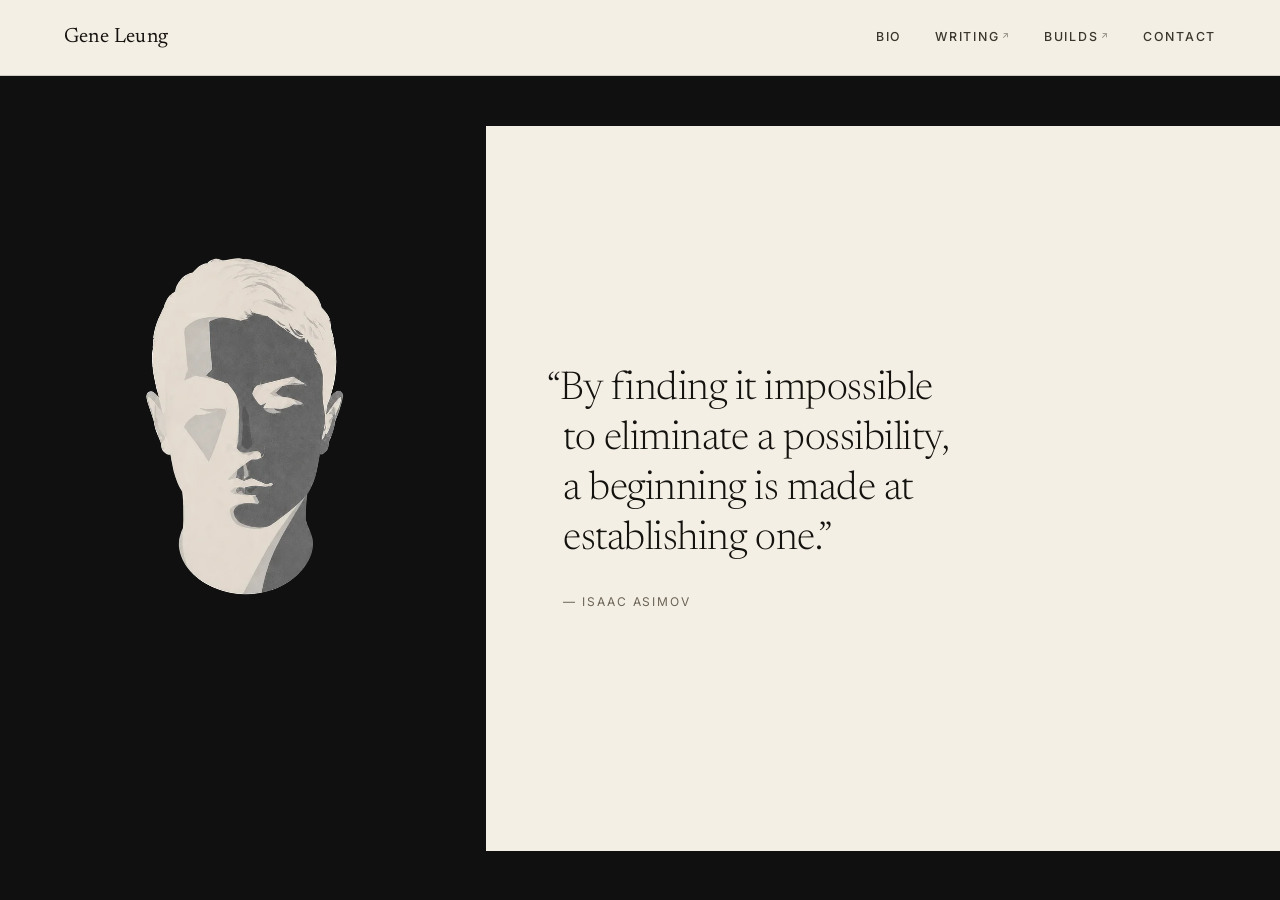
<file: index.html>
<!doctype html>
<html lang="en" class="no-js">
  <head>
    <meta charset="utf-8" />
    <meta name="viewport" content="width=device-width, initial-scale=1" />

    <title>Gene Leung — Writer and Builder</title>
    <meta
      name="description"
      content="Gene Leung writes and builds at the intersection of medicine, technology, systems, and human judgment."
    />
    <link rel="canonical" href="https://www.drgeneleung.com/" />
    <meta name="color-scheme" content="light" />
    <meta name="theme-color" content="#f4efe5" />

    <meta property="og:type" content="website" />
    <meta property="og:site_name" content="Gene Leung" />
    <meta property="og:title" content="Gene Leung — Writer and Builder" />
    <meta
      property="og:description"
      content="Gene Leung writes and builds at the intersection of medicine, technology, systems, and human judgment."
    />
    <meta property="og:url" content="https://www.drgeneleung.com/" />
    <meta property="og:image" content="https://www.drgeneleung.com/assets/og-v2.jpg" />
    <meta property="og:image:width" content="1200" />
    <meta property="og:image:height" content="630" />
    <meta property="og:image:alt" content="Stylised editorial portrait of Gene Leung." />
    <meta name="twitter:card" content="summary_large_image" />
    <meta name="twitter:title" content="Gene Leung — Writer and Builder" />
    <meta
      name="twitter:description"
      content="Gene Leung writes and builds at the intersection of medicine, technology, systems, and human judgment."
    />
    <meta name="twitter:image" content="https://www.drgeneleung.com/assets/og-v2.jpg" />

    <link rel="icon" href="assets/favicon.svg" type="image/svg+xml" />

    <link rel="preconnect" href="https://fonts.googleapis.com" />
    <link rel="preconnect" href="https://fonts.gstatic.com" crossorigin />
    <link
      href="https://fonts.googleapis.com/css2?family=Inter:wght@400;500&family=Newsreader:ital,opsz,wght@0,6..72,300..500;1,6..72,300..400&display=swap"
      rel="stylesheet"
    />
    <link
      rel="preload"
      as="image"
      type="image/webp"
      href="assets/portrait-v2.webp"
      imagesrcset="assets/portrait-720-v2.webp 720w, assets/portrait-v2.webp 1122w"
      imagesizes="(min-width: 900px) 30vw, 62vw"
    />
    <link rel="stylesheet" href="styles.css" />
    <script>
      document.documentElement.classList.remove("no-js");
    </script>
  </head>

  <body class="page-home">
    <a class="skip-link" href="#main">Skip to content</a>

    <header class="masthead">
      <a class="wordmark" href="/">Gene Leung</a>
      <nav class="nav" aria-label="Primary">
        <ul>
          <li><a href="/bio">Bio</a></li>
          <li>
            <a href="https://geneleung.substack.com/" target="_blank" rel="noopener noreferrer">
              Writing<span class="ext" aria-hidden="true">↗</span><span class="visually-hidden"> (opens in a new tab)</span>
            </a>
          </li>
          <li>
            <a href="https://www.geneleung.org/builds" target="_blank" rel="noopener noreferrer">
              Builds<span class="ext" aria-hidden="true">↗</span><span class="visually-hidden"> (opens in a new tab)</span>
            </a>
          </li>
          <li><a href="/contact">Contact</a></li>
        </ul>
      </nav>
    </header>

    <main id="main" class="split">
      <h1 class="visually-hidden">Gene Leung</h1>

      <div class="plate">
        <picture>
          <source
            type="image/webp"
            srcset="assets/portrait-720-v2.webp 720w, assets/portrait-v2.webp 1122w"
            sizes="(min-width: 900px) 30vw, 62vw"
          />
          <img
            class="portrait"
            src="assets/portrait-v2.jpg"
            width="1122"
            height="1402"
            alt="Stylised editorial portrait of Gene Leung: a head and neck rendered in ivory and grey against a black field."
            fetchpriority="high"
            decoding="async"
          />
        </picture>
      </div>

      <div class="quotation" id="quotation">
        <figure class="quote is-active">
          <blockquote>
            <p>“I would rather have questions that can’t be answered than answers that can’t be questioned.”</p>
          </blockquote>
          <figcaption><cite>Richard Feynman</cite></figcaption>
        </figure>

        <figure class="quote">
          <blockquote>
            <p>“Every adversity, every failure, every heartbreak, carries with it the seed of an equal or greater benefit.”</p>
          </blockquote>
          <figcaption><cite>Napoleon Hill</cite></figcaption>
        </figure>

        <figure class="quote">
          <blockquote>
            <p>“Everything is vague to a degree you do not realise till you have tried to make it precise.”</p>
          </blockquote>
          <figcaption><cite>Bertrand Russell</cite></figcaption>
        </figure>

        <figure class="quote">
          <blockquote>
            <p>“The larger the island of knowledge, the longer the shoreline of wonder.”</p>
          </blockquote>
          <figcaption><cite>Ralph W. Sockman</cite></figcaption>
        </figure>

        <figure class="quote">
          <blockquote>
            <p>“By finding it impossible to eliminate a possibility, a beginning is made at establishing one.”</p>
          </blockquote>
          <figcaption><cite>Isaac Asimov</cite></figcaption>
        </figure>

        <figure class="quote">
          <blockquote>
            <p>“You are not controlling the storm, and you are not lost in it. You are the storm.”</p>
          </blockquote>
          <figcaption><cite>Sam Harris</cite></figcaption>
        </figure>

        <figure class="quote">
          <blockquote>
            <p>“If the unexamined life was not worth living, was the unlived life worth examining?”</p>
          </blockquote>
          <figcaption><cite>Paul Kalanithi</cite></figcaption>
        </figure>
      </div>
    </main>

    <script src="script.js"></script>

    <script type="application/ld+json">
      {
        "@context": "https://schema.org",
        "@type": "Person",
        "name": "Gene Leung",
        "url": "https://www.drgeneleung.com/",
        "sameAs": [
          "https://geneleung.substack.com/",
          "https://www.geneleung.org/builds",
          "https://www.linkedin.com/in/geneleung"
        ]
      }
    </script>
  </body>
</html>
</file>
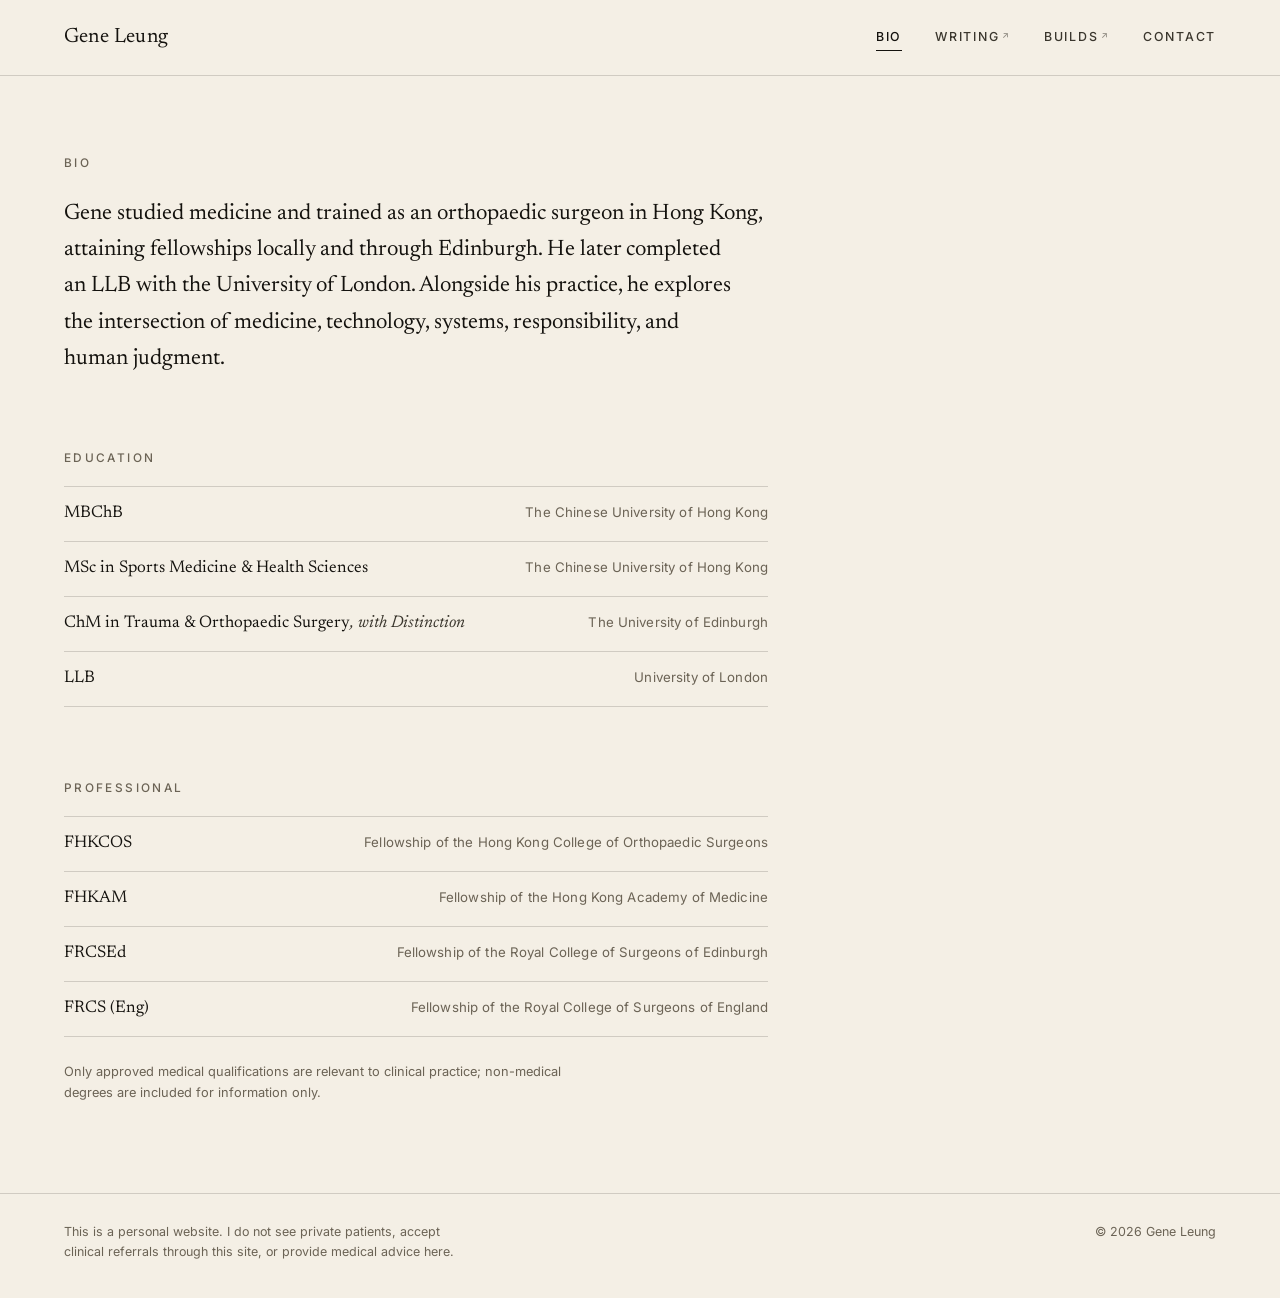
<file: bio.html>
<!doctype html>
<html lang="en" class="no-js">
  <head>
    <meta charset="utf-8" />
    <meta name="viewport" content="width=device-width, initial-scale=1" />

    <title>Bio — Gene Leung</title>
    <meta name="description" content="Gene Leung studied medicine and trained as an orthopaedic surgeon in Hong Kong, attaining fellowships locally and through Edinburgh, and later completed an LLB with the University of London." />
    <link rel="canonical" href="https://www.drgeneleung.com/bio" />
    <meta name="color-scheme" content="light" />
    <meta name="theme-color" content="#f4efe5" />

    <meta property="og:type" content="website" />
    <meta property="og:site_name" content="Gene Leung" />
    <meta property="og:title" content="Bio — Gene Leung" />
    <meta property="og:description" content="Gene Leung studied medicine and trained as an orthopaedic surgeon in Hong Kong, attaining fellowships locally and through Edinburgh, and later completed an LLB with the University of London." />
    <meta property="og:url" content="https://www.drgeneleung.com/bio" />
    <meta property="og:image" content="https://www.drgeneleung.com/assets/og-v2.jpg" />
    <meta property="og:image:width" content="1200" />
    <meta property="og:image:height" content="630" />
    <meta property="og:image:alt" content="Stylised editorial portrait of Gene Leung." />
    <meta name="twitter:card" content="summary_large_image" />
    <meta name="twitter:title" content="Bio — Gene Leung" />
    <meta name="twitter:description" content="Gene Leung studied medicine and trained as an orthopaedic surgeon in Hong Kong, attaining fellowships locally and through Edinburgh, and later completed an LLB with the University of London." />
    <meta name="twitter:image" content="https://www.drgeneleung.com/assets/og-v2.jpg" />

    <link rel="icon" href="assets/favicon.svg" type="image/svg+xml" />

    <link rel="preconnect" href="https://fonts.googleapis.com" />
    <link rel="preconnect" href="https://fonts.gstatic.com" crossorigin />
    <link
      href="https://fonts.googleapis.com/css2?family=Inter:wght@400;500&family=Newsreader:ital,opsz,wght@0,6..72,300..500;1,6..72,300..400&display=swap"
      rel="stylesheet"
    />
    <link rel="stylesheet" href="styles.css" />
    <script>
      document.documentElement.classList.remove("no-js");
    </script>
  </head>

  <body class="page-inner">
    <a class="skip-link" href="#main">Skip to content</a>

    <header class="masthead">
      <a class="wordmark" href="/">Gene Leung</a>
      <nav class="nav" aria-label="Primary">
        <ul>
          <li><a href="/bio" aria-current="page">Bio</a></li>
          <li>
            <a href="https://geneleung.substack.com/" target="_blank" rel="noopener noreferrer">
              Writing<span class="ext" aria-hidden="true">↗</span><span class="visually-hidden"> (opens in a new tab)</span>
            </a>
          </li>
          <li>
            <a href="https://www.geneleung.org/builds" target="_blank" rel="noopener noreferrer">
              Builds<span class="ext" aria-hidden="true">↗</span><span class="visually-hidden"> (opens in a new tab)</span>
            </a>
          </li>
          <li><a href="/contact">Contact</a></li>
        </ul>
      </nav>
    </header>

    <main id="main" class="prose">
      <h1 class="eyebrow">Bio</h1>

      <p class="lead">
        Gene studied medicine and trained as an orthopaedic surgeon in Hong Kong,
        attaining fellowships locally and through Edinburgh. He later completed an
        LLB with the University of London. Alongside his practice, he explores the
        intersection of medicine, technology, systems, responsibility, and human
        judgment.
      </p>

      <section class="quals" aria-labelledby="education">
        <h2 id="education">Education</h2>
        <ul>
          <li>
            <span class="q-name">MBChB</span>
            <span class="q-org">The Chinese University of Hong Kong</span>
          </li>
          <li>
            <span class="q-name">MSc in Sports Medicine &amp; Health Sciences</span>
            <span class="q-org">The Chinese University of Hong Kong</span>
          </li>
          <li>
            <span class="q-name">ChM in Trauma &amp; Orthopaedic Surgery<span class="q-note">, with Distinction</span></span>
            <span class="q-org">The University of Edinburgh</span>
          </li>
          <li>
            <span class="q-name">LLB</span>
            <span class="q-org">University of London</span>
          </li>
        </ul>
      </section>

      <section class="quals" aria-labelledby="professional">
        <h2 id="professional">Professional</h2>
        <ul>
          <li>
            <span class="q-name">FHKCOS</span>
            <span class="q-org">Fellowship of the Hong Kong College of Orthopaedic Surgeons</span>
          </li>
          <li>
            <span class="q-name">FHKAM</span>
            <span class="q-org">Fellowship of the Hong Kong Academy of Medicine</span>
          </li>
          <li>
            <span class="q-name">FRCSEd</span>
            <span class="q-org">Fellowship of the Royal College of Surgeons of Edinburgh</span>
          </li>
          <li>
            <span class="q-name">FRCS (Eng)</span>
            <span class="q-org">Fellowship of the Royal College of Surgeons of England</span>
          </li>
        </ul>
        <p class="note">
          Only approved medical qualifications are relevant to clinical practice;
          non-medical degrees are included for information only.
        </p>
      </section>
    </main>

    <footer class="site-footer">
      <p class="disclaimer">
        This is a personal website. I do not see private patients, accept clinical
        referrals through this site, or provide medical advice here.
      </p>
      <p class="colophon">© <span id="year">2026</span> Gene Leung</p>
    </footer>

    <script src="script.js"></script>
  </body>
</html>
</file>
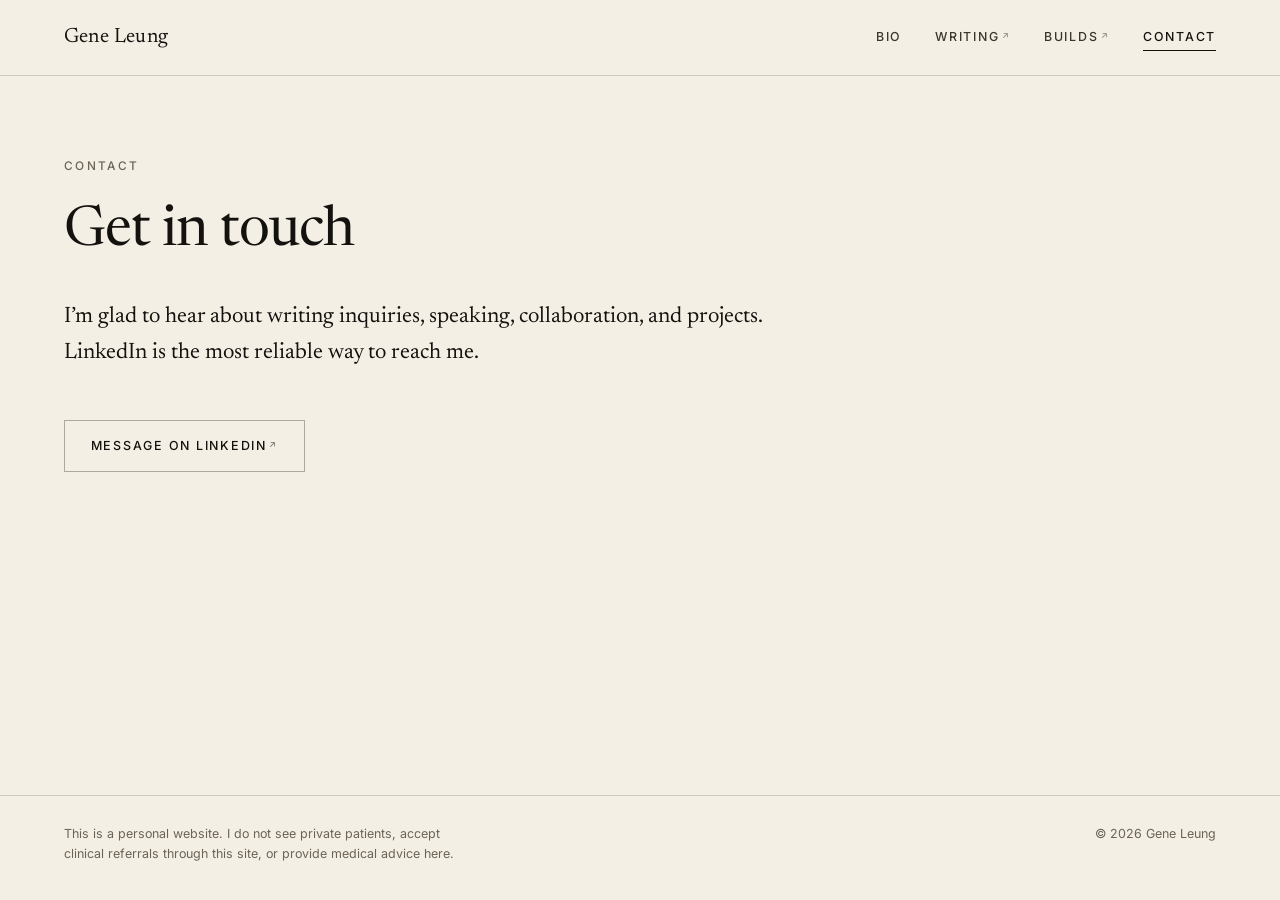
<file: contact.html>
<!doctype html>
<html lang="en" class="no-js">
  <head>
    <meta charset="utf-8" />
    <meta name="viewport" content="width=device-width, initial-scale=1" />

    <title>Contact — Gene Leung</title>
    <meta name="description" content="Contact Gene Leung about writing, speaking, collaboration, and projects." />
    <link rel="canonical" href="https://www.drgeneleung.com/contact" />
    <meta name="color-scheme" content="light" />
    <meta name="theme-color" content="#f4efe5" />

    <meta property="og:type" content="website" />
    <meta property="og:site_name" content="Gene Leung" />
    <meta property="og:title" content="Contact — Gene Leung" />
    <meta property="og:description" content="Contact Gene Leung about writing, speaking, collaboration, and projects." />
    <meta property="og:url" content="https://www.drgeneleung.com/contact" />
    <meta property="og:image" content="https://www.drgeneleung.com/assets/og-v2.jpg" />
    <meta property="og:image:width" content="1200" />
    <meta property="og:image:height" content="630" />
    <meta property="og:image:alt" content="Stylised editorial portrait of Gene Leung." />
    <meta name="twitter:card" content="summary_large_image" />
    <meta name="twitter:title" content="Contact — Gene Leung" />
    <meta name="twitter:description" content="Contact Gene Leung about writing, speaking, collaboration, and projects." />
    <meta name="twitter:image" content="https://www.drgeneleung.com/assets/og-v2.jpg" />

    <link rel="icon" href="assets/favicon.svg" type="image/svg+xml" />

    <link rel="preconnect" href="https://fonts.googleapis.com" />
    <link rel="preconnect" href="https://fonts.gstatic.com" crossorigin />
    <link
      href="https://fonts.googleapis.com/css2?family=Inter:wght@400;500&family=Newsreader:ital,opsz,wght@0,6..72,300..500;1,6..72,300..400&display=swap"
      rel="stylesheet"
    />
    <link rel="stylesheet" href="styles.css" />
    <script>
      document.documentElement.classList.remove("no-js");
    </script>
  </head>

  <body class="page-inner">
    <a class="skip-link" href="#main">Skip to content</a>

    <header class="masthead">
      <a class="wordmark" href="/">Gene Leung</a>
      <nav class="nav" aria-label="Primary">
        <ul>
          <li><a href="/bio">Bio</a></li>
          <li>
            <a href="https://geneleung.substack.com/" target="_blank" rel="noopener noreferrer">
              Writing<span class="ext" aria-hidden="true">↗</span><span class="visually-hidden"> (opens in a new tab)</span>
            </a>
          </li>
          <li>
            <a href="https://www.geneleung.org/builds" target="_blank" rel="noopener noreferrer">
              Builds<span class="ext" aria-hidden="true">↗</span><span class="visually-hidden"> (opens in a new tab)</span>
            </a>
          </li>
          <li><a href="/contact" aria-current="page">Contact</a></li>
        </ul>
      </nav>
    </header>

    <main id="main" class="prose">
      <p class="eyebrow">Contact</p>
      <h1>Get in touch</h1>

      <p class="lead">
        I’m glad to hear about writing inquiries, speaking, collaboration, and projects.
        LinkedIn is the most reliable way to reach me.
      </p>

      <p class="action">
        <a
          class="button"
          href="https://www.linkedin.com/in/geneleung"
          target="_blank"
          rel="noopener noreferrer"
        >
          Message on LinkedIn<span class="ext" aria-hidden="true">↗</span><span class="visually-hidden"> (opens in a new tab)</span>
        </a>
      </p>
    </main>

    <footer class="site-footer">
      <p class="disclaimer">
        This is a personal website. I do not see private patients, accept clinical
        referrals through this site, or provide medical advice here.
      </p>
      <p class="colophon">© <span id="year">2026</span> Gene Leung</p>
    </footer>

    <script src="script.js"></script>
  </body>
</html>
</file>
<file: styles.css>
/* ============================================================
   Gene Leung — editorial personal site
   Palette: warm ivory paper, near-black ink, hairline rules.
   ============================================================ */

:root {
  --paper: #f4efe5;
  --paper-deep: #ece5d8;
  --ink: #14120e;
  --ink-soft: #3a362d;
  --ink-muted: #6b6355;
  --plate: #101010;
  --rule: rgba(20, 18, 14, 0.16);
  --rule-strong: rgba(20, 18, 14, 0.32);

  --serif: "Newsreader", "Iowan Old Style", "Palatino Linotype", Georgia,
    "Times New Roman", serif;
  --sans: "Inter", -apple-system, BlinkMacSystemFont, "Segoe UI", Helvetica,
    Arial, sans-serif;

  --masthead-h: 4.75rem;
  --band: clamp(2.5rem, 5.5vh, 4rem);
  /* The artwork's head sits at ~31% of its height, so a centred image already
     places the head high in the column; this lifts it a little further. */
  --head-shift: -5%;
  --gutter: clamp(1.25rem, 5vw, 4.5rem);
}

*,
*::before,
*::after {
  box-sizing: border-box;
}

html {
  -webkit-text-size-adjust: 100%;
}

body {
  margin: 0;
  background: var(--paper);
  color: var(--ink);
  font-family: var(--serif);
  font-size: 17px;
  line-height: 1.6;
  font-synthesis-weight: none;
  -webkit-font-smoothing: antialiased;
  text-rendering: optimizeLegibility;
  overflow-x: hidden;
}

img {
  max-width: 100%;
  display: block;
}

a {
  color: inherit;
}

::selection {
  background: var(--ink);
  color: var(--paper);
}

.visually-hidden {
  position: absolute;
  width: 1px;
  height: 1px;
  margin: -1px;
  padding: 0;
  overflow: hidden;
  clip: rect(0 0 0 0);
  clip-path: inset(50%);
  white-space: nowrap;
  border: 0;
}

.skip-link {
  position: absolute;
  left: -9999px;
  top: 0;
  z-index: 20;
  background: var(--ink);
  color: var(--paper);
  font-family: var(--sans);
  font-size: 0.8rem;
  letter-spacing: 0.06em;
  padding: 0.65rem 1rem;
  text-decoration: none;
}

.skip-link:focus {
  left: 0;
}

:focus-visible {
  outline: 2px solid var(--ink);
  outline-offset: 4px;
}

/* ---------- Masthead ---------- */

.masthead {
  position: relative;
  z-index: 2;
  min-height: var(--masthead-h);
  display: flex;
  align-items: center;
  justify-content: space-between;
  gap: 1.5rem clamp(1rem, 4vw, 3rem);
  flex-wrap: wrap;
  padding: 1.15rem var(--gutter);
  border-bottom: 1px solid var(--rule);
  background: var(--paper);
}

.wordmark {
  font-family: var(--serif);
  font-size: 1.3rem;
  font-weight: 400;
  letter-spacing: 0.01em;
  text-decoration: none;
  white-space: nowrap;
}

.wordmark:hover {
  text-decoration: underline;
  text-underline-offset: 0.25em;
  text-decoration-thickness: 1px;
}

.nav ul {
  display: flex;
  align-items: baseline;
  gap: clamp(1.1rem, 2.6vw, 2.4rem);
  margin: 0;
  padding: 0;
  list-style: none;
  flex-wrap: wrap;
}

.nav a {
  position: relative;
  display: inline-block;
  font-family: var(--sans);
  font-size: 0.775rem;
  font-weight: 500;
  letter-spacing: 0.14em;
  text-transform: uppercase;
  color: var(--ink-soft);
  text-decoration: none;
  padding-bottom: 0.2rem;
  border-bottom: 1px solid transparent;
  transition: color 160ms ease, border-color 160ms ease;
}

.nav a:hover {
  color: var(--ink);
  border-bottom-color: var(--rule-strong);
}

.nav a[aria-current="page"] {
  color: var(--ink);
  border-bottom-color: var(--ink);
}

.ext {
  font-size: 0.72em;
  margin-left: 0.28em;
  vertical-align: 0.28em;
  opacity: 0.55;
}

/* ---------- Homepage: editorial split ---------- */

.split {
  display: grid;
  grid-template-columns: minmax(0, 38fr) minmax(0, 62fr);
  flex: 1 1 auto;
  min-height: 0;
}

/* The black column is page architecture: the portrait sits low inside it,
   surrounded by black, and the field continues as a band under the quotation. */
.plate {
  background: var(--plate);
  display: flex;
  align-items: center;
  justify-content: center;
  padding: 0 clamp(1rem, 2.5vw, 2.75rem);
  overflow: hidden;
}

.plate picture {
  display: block;
  width: auto;
  height: auto;
  aspect-ratio: 1122 / 1402;
  max-width: min(86%, 30rem);
  max-height: 68%;
}

/* The artwork's own ground runs 10–16 in each channel, so blending it against a
   --plate of the same top value flattens the frame away completely: the ground
   resolves to exactly the column colour while every part of the figure (41 and
   up) is left untouched. No masking, and no edit to the supplied file. */
.portrait {
  width: 100%;
  height: 100%;
  object-fit: contain;
  transform: translateY(var(--head-shift));
  mix-blend-mode: lighten;
}

.quotation {
  position: relative;
  display: grid;
  align-content: center;
  justify-items: start;
  padding: clamp(3rem, 7vh, 6rem) clamp(1.5rem, 6vw, 6rem);
  padding-top: calc(var(--band) + clamp(3rem, 7vh, 6rem));
  padding-bottom: calc(var(--band) + clamp(3rem, 7vh, 6rem));
}

/* Slim continuations of the black column at the head and foot of the
   quotation, bracketing it and tying the two sides together. */
.quotation::before,
.quotation::after {
  content: "";
  position: absolute;
  right: 0;
  left: 0;
  height: var(--band);
  background: var(--plate);
}

.quotation::before {
  top: 0;
}

.quotation::after {
  bottom: 0;
}

.quote {
  grid-area: 1 / 1;
  align-self: center;
  margin: 0;
  max-width: min(13em, 100%);
  font-size: clamp(1.65rem, 3.1vw, 2.7rem);
}

.quote blockquote {
  margin: 0;
}

.quote p {
  margin: 0;
  font-family: var(--serif);
  font-weight: 300;
  font-size: 1em;
  line-height: 1.26;
  letter-spacing: -0.012em;
  text-wrap: pretty;
  text-indent: -0.42em;
}

.quote figcaption {
  margin-top: clamp(1.4rem, 3vh, 2.2rem);
  font-family: var(--sans);
  font-size: 0.75rem;
  font-weight: 400;
  letter-spacing: 0.16em;
  text-transform: uppercase;
  color: var(--ink-muted);
}

.quote figcaption::before {
  content: "— ";
}

.quote cite {
  font-style: normal;
}

/* Rotation: one quote at a time when JavaScript is available. */
html:not(.no-js) .quote {
  opacity: 0;
  transform: translateY(4px);
  transition: opacity 900ms ease, transform 900ms ease;
  pointer-events: none;
}

html:not(.no-js) .quote.is-active {
  opacity: 1;
  transform: none;
  pointer-events: auto;
}

/* Without JavaScript every quotation simply stacks and stays readable. */
.no-js .quotation {
  gap: clamp(2rem, 5vh, 3.25rem);
}

.no-js .quote {
  grid-area: auto;
}

/* ---------- Inner pages ---------- */

.prose {
  max-width: 52rem;
  padding: clamp(3rem, 9vh, 6rem) var(--gutter) clamp(3.5rem, 10vh, 6rem);
}

.prose .eyebrow {
  margin: 0 0 1.6rem;
  font-family: var(--sans);
  font-size: 0.74rem;
  font-weight: 500;
  letter-spacing: 0.2em;
  text-transform: uppercase;
  color: var(--ink-muted);
}

.prose h1 {
  margin: 0 0 clamp(1.6rem, 4vh, 2.4rem);
  font-weight: 400;
  font-size: clamp(2.3rem, 5.4vw, 3.5rem);
  line-height: 1.1;
  letter-spacing: -0.018em;
}

.lead {
  margin: 0;
  max-width: 34em;
  font-size: clamp(1.15rem, 1.9vw, 1.4rem);
  line-height: 1.62;
  text-wrap: pretty;
}

.quals {
  margin-top: clamp(3rem, 8vh, 4.5rem);
}

.quals h2 {
  margin: 0 0 1.1rem;
  font-family: var(--sans);
  font-size: 0.74rem;
  font-weight: 500;
  letter-spacing: 0.2em;
  text-transform: uppercase;
  color: var(--ink-muted);
}

.quals ul {
  margin: 0;
  padding: 0;
  list-style: none;
  border-top: 1px solid var(--rule);
}

.quals li {
  display: flex;
  align-items: baseline;
  justify-content: space-between;
  gap: 0.5rem 2.5rem;
  padding: 0.95rem 0;
  border-bottom: 1px solid var(--rule);
}

.q-name {
  font-size: 1.06rem;
  line-height: 1.4;
}

.q-note {
  font-style: italic;
  color: var(--ink-soft);
}

.q-org {
  flex: 0 1 auto;
  font-family: var(--sans);
  font-size: 0.83rem;
  line-height: 1.5;
  letter-spacing: 0.01em;
  color: var(--ink-muted);
  text-align: right;
}

.note {
  margin: 1.5rem 0 0;
  max-width: 42em;
  font-family: var(--sans);
  font-size: 0.8rem;
  line-height: 1.65;
  color: var(--ink-muted);
}

.action {
  margin: clamp(2.25rem, 6vh, 3rem) 0 0;
}

.button {
  display: inline-block;
  font-family: var(--sans);
  font-size: 0.78rem;
  font-weight: 500;
  letter-spacing: 0.14em;
  text-transform: uppercase;
  text-decoration: none;
  color: var(--ink);
  padding: 0.95rem 1.6rem;
  border: 1px solid var(--rule-strong);
  transition: background-color 180ms ease, color 180ms ease,
    border-color 180ms ease;
}

.button:hover {
  background: var(--ink);
  border-color: var(--ink);
  color: var(--paper);
}

.button:hover .ext {
  opacity: 0.8;
}

/* ---------- Footer ---------- */

.site-footer {
  margin-top: auto;
  padding: 1.75rem var(--gutter) 2.25rem;
  border-top: 1px solid var(--rule);
  display: flex;
  align-items: baseline;
  justify-content: space-between;
  gap: 0.75rem 2.5rem;
  flex-wrap: wrap;
  font-family: var(--sans);
  color: var(--ink-muted);
}

.disclaimer {
  margin: 0;
  max-width: 52ch;
  font-size: 0.78rem;
  line-height: 1.6;
}

.colophon {
  margin: 0;
  font-size: 0.78rem;
  white-space: nowrap;
}

.page-home,
.page-inner {
  display: flex;
  flex-direction: column;
  min-height: 100vh;
  min-height: 100svh;
}

.page-inner .prose {
  width: 100%;
}

/* ---------- Responsive ---------- */

@media (max-width: 899px) {
  .split {
    grid-template-columns: 1fr;
    grid-template-rows: auto 1fr;
    flex: 1 1 auto;
    min-height: 0;
    padding: clamp(1.75rem, 5vh, 3rem) var(--gutter) 0;
  }

  /* Stacked, the black field becomes a full-bleed band with the portrait
     resting on its lower edge, aligned with the text below. */
  .plate {
    --head-shift: -2%;
    justify-self: stretch;
    justify-content: flex-start;
    margin-inline: calc(var(--gutter) * -1);
    padding: 0 var(--gutter);
    height: clamp(16rem, 40vh, 24rem);
    height: clamp(16rem, 40svh, 24rem);
  }

  .plate picture {
    max-width: min(62%, 16rem);
    max-height: 78%;
  }

  .quotation {
    padding: clamp(2.25rem, 6vh, 3.25rem) 0
      calc(var(--band) + clamp(2rem, 6vh, 3.25rem));
    justify-items: start;
  }

  /* Stacked, the portrait's own band already caps the page, so only the foot
     band remains — and it runs the full width. */
  .quotation::before {
    display: none;
  }

  .quotation::after {
    right: calc(var(--gutter) * -1);
    left: calc(var(--gutter) * -1);
  }

  .quote {
    max-width: min(14em, 100%);
  }
}

@media (max-width: 560px) {
  .masthead {
    gap: 0.85rem;
    padding: 1rem var(--gutter) 0.9rem;
  }

  .wordmark {
    font-size: 1.22rem;
  }

  .nav ul {
    gap: 1.15rem;
  }

  .nav a {
    font-size: 0.72rem;
    letter-spacing: 0.11em;
  }

  .quote {
    font-size: clamp(1.5rem, 7.2vw, 1.95rem);
  }

  .quals li {
    flex-direction: column;
    align-items: flex-start;
    gap: 0.15rem;
  }

  .q-org {
    text-align: left;
  }

  .site-footer {
    flex-direction: column;
    align-items: flex-start;
  }
}

@media (prefers-reduced-motion: reduce) {
  html:not(.no-js) .quote {
    transition: none;
    transform: none;
  }

  * {
    animation-duration: 0.001ms !important;
    transition-duration: 0.001ms !important;
  }
}
</file>
